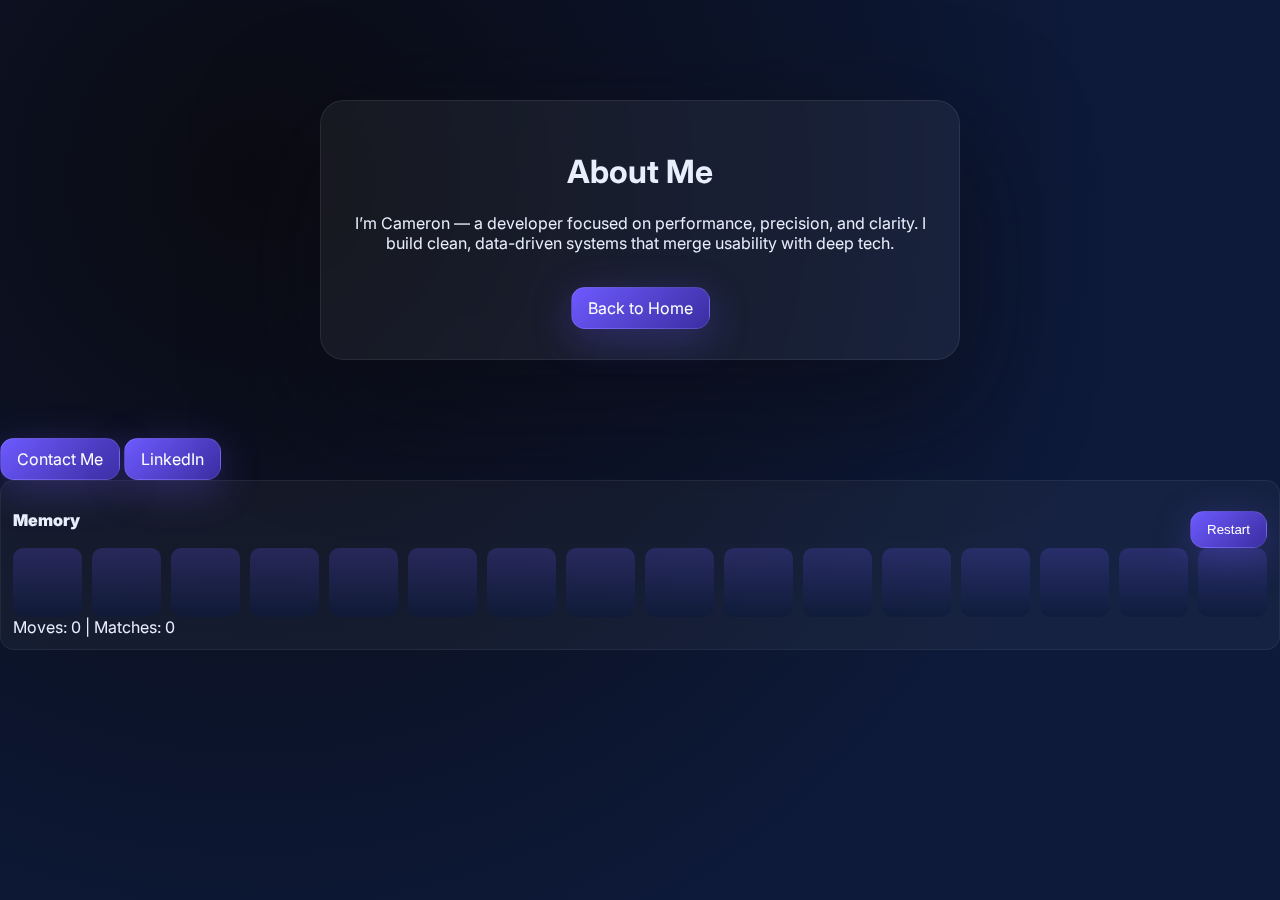
<file: about.html>
<!DOCTYPE html>
<html lang="en">
  <head>
    <meta charset="UTF-8" />
    <meta name="viewport" content="width=device-width, initial-scale=1.0" />
    <title>About Me | Coding.cam</title>
    <link href="https://fonts.googleapis.com/css2?family=Inter:wght@400;600;800&display=swap" rel="stylesheet" />
    <link rel="stylesheet" href="style/style.css" />
    <!-- About page styles are included in /style/style.css -->
  </head>

  <body>
    <canvas id="starfield"></canvas>

    <div class="container" id="card">
      <h1>About Me</h1>
      <p>
        I’m Cameron — a developer focused on performance, precision, and clarity.
        I build clean, data-driven systems that merge usability with deep tech.
      </p>
      <a href="index.html" class="button">Back to Home</a>
    </div>

    <!-- Centered contact buttons -->
    <div class="contact-row">
      <a href="mailto:cameron09ventura@gmail.com" class="button">Contact Me</a>
      <a href="https://www.linkedin.com/in/cameron-ventura/" target="_blank" rel="noopener" class="button">LinkedIn</a>
    </div>

    <!-- Memory game section -->
    <div class="memory-game">
      <div class="mg-header">
        <strong>Memory</strong>
        <button id="mgRestart" class="button">Restart</button>
      </div>
      <div id="mgGrid" class="mg-grid"></div>
      <div class="mg-info">Moves: <span id="mgMoves">0</span> | Matches: <span id="mgMatches">0</span></div>
    </div>

    <script src="script/canvas-utils.js" defer></script>
    <script src="script/ui-utils.js" defer></script>
    <script src="script/about.js" defer></script>
  </body>
</html>
</file>
<file: style/style.css>
/* Global theme: dark gray, violet, cosmic blue */
:root{
  --bg:#0b0b12;
  --accent: #6d5aff;
  --accent-2: #3a2ea1;
  --glass: rgba(255,255,255,0.04);
  --muted: rgba(200,210,255,0.7);
  --text: #e8eefc;
}
*{box-sizing:border-box}
html,body{height:100%;margin:0;font-family:Inter, system-ui, -apple-system, "Segoe UI", Roboto, "Helvetica Neue", Arial;background:radial-gradient(circle at 20% 20%, var(--bg), #0d1a3a 70%);color:var(--text);overflow-x:hidden}
/* Background canvas */
canvas#bg{position:fixed;inset:0;width:100vw;height:100vh;display:block;z-index:0}
canvas#starfield{position:fixed;inset:0;width:100vw;height:100vh;display:block;z-index:-1}

/* Overlay / Welcome */
.overlay{position:fixed;inset:0;display:flex;align-items:center;justify-content:center;z-index:40;background:linear-gradient(180deg, rgba(2,4,10,0.6), rgba(0,0,0,0.6));backdrop-filter:blur(6px)}
.overlay[hidden]{display:none}
.card, .container{background:linear-gradient(180deg, rgba(255,255,255,0.02), rgba(255,255,255,0.01));padding:28px 36px;border-radius:16px;box-shadow:0 36px 120px rgba(6,8,23,0.6);border:1px solid var(--glass);text-align:center;transform:translateZ(0)}
.title{font-size:clamp(20px,4vw,36px);margin:0 0 6px 0}
.sub{margin:0 0 18px 0;color:rgba(225,233,255,0.9)}
.cta{position:relative;display:inline-flex;align-items:center;gap:12px;padding:14px 24px;border-radius:14px;background:linear-gradient(180deg,var(--accent),var(--accent-2));color:white;border:0;font-weight:800;cursor:pointer;box-shadow:0 22px 60px rgba(91,74,247,0.34), 0 6px 18px rgba(0,0,0,0.55);transform:translateZ(18px);transition:transform .22s cubic-bezier(.2,.9,.3,1), box-shadow .22s}
.cta:active{transform:translateY(2px) translateZ(8px) scale(0.995)}
.cta .glow{position:absolute;inset:0;border-radius:14px;box-shadow:0 28px 92px rgba(109,90,255,0.36);pointer-events:none}
.hint{margin-top:12px;font-size:0.92rem;color:rgba(190,200,230,0.95)}
.ring{position:absolute;width:8px;height:8px;border-radius:50%;background:transparent;border:3px solid rgba(109,90,255,0.9);transform:translate(-50%,-50%) scale(0.4);opacity:0.9;animation:ring 850ms cubic-bezier(.2,.9,.2,1) forwards}
@keyframes ring{0%{transform:translate(-50%,-50%) scale(0.4);opacity:0.9}60%{transform:translate(-50%,-50%) scale(2.2);opacity:0.6}100%{transform:translate(-50%,-50%) scale(3.6);opacity:0}}

.hero{position:relative;z-index:20;display:flex;align-items:center;justify-content:center;gap:22px;padding:44px 36px;max-width:980px;margin:clamp(120px,18vh,180px) auto 0 auto}
.brand{position:fixed;top:clamp(10px,2.5vw,18px);left:50%;transform:translateX(-50%);z-index:90;font-weight:800;color:var(--text);text-decoration:none;font-size:1.05rem}
.hero-img{width:clamp(120px,20vw,220px);height:clamp(120px,20vw,220px);border-radius:18px;object-fit:cover;border:1px solid rgba(255,255,255,0.06);box-shadow:0 26px 80px rgba(6,8,23,0.6), 0 10px 24px rgba(109,90,255,0.18);transform:translateZ(0);animation:floatY 6s ease-in-out infinite}
.hero-actions{position:absolute;right:clamp(14px,3vw,36px);top:clamp(10px,2.5vw,18px);display:flex;gap:12px;z-index:80}

@keyframes floatY{0%{transform:translateY(-6px)}50%{transform:translateY(6px)}100%{transform:translateY(-6px)}}
.btn{
  display:inline-flex;
  align-items:center;
  gap:8px;
  padding:10px 14px;
  border-radius:12px;
  text-decoration:none;
  color: #f6f9ff;
  background: linear-gradient(180deg, rgba(255,255,255,0.04), rgba(255,255,255,0.02));
  border: 1px solid rgba(255,255,255,0.06);
  box-shadow: 0 8px 30px rgba(11,11,18,0.6), inset 0 1px 0 rgba(255,255,255,0.02);
  backdrop-filter: blur(6px) saturate(120%);
  transition: transform .22s cubic-bezier(.2,.9,.3,1), box-shadow .22s, background .22s;
  font-weight:700;
}
.btn::after{
  content: '\2192'; /* arrow */
  display:inline-block;
  margin-left:6px;
  transform:translateX(0);
  transition: transform .22s ease;
  color: rgba(245,247,255,0.95);
}
.btn:hover{ transform:translateY(-4px) scale(1.01); box-shadow:0 20px 60px rgba(109,90,255,0.14), 0 6px 22px rgba(6,8,23,0.6); background:linear-gradient(180deg, rgba(109,90,255,0.12), rgba(58,46,161,0.06)); }
.btn:hover::after{ transform:translateX(6px); }
.btn:active{ transform:translateY(-2px) scale(0.998); }
.btn:focus{ outline:3px solid rgba(109,90,255,0.16); outline-offset:4px; box-shadow:0 28px 80px rgba(109,90,255,0.16); }

@media (prefers-reduced-motion: reduce){
  .btn, .btn::after{ transition: none; animation: none; }
}

/* Terminal console styles */
.console{max-width:980px;margin:28px auto 80px;padding:18px;border-radius:14px;background:linear-gradient(180deg, rgba(4,6,12,0.6), rgba(8,10,22,0.55));border:1px solid rgba(109,90,255,0.08);box-shadow:0 30px 100px rgba(6,8,23,0.6);color:var(--text)}
.console-inner{padding:14px;min-height:120px}
.term-output{font-family:ui-monospace, SFMono-Regular, Menlo, Monaco, 'Roboto Mono', monospace;font-size:0.95rem;line-height:1.4;max-height:240px;overflow:auto;padding-right:6px}
.term-line{display:flex;gap:10px;align-items:center;margin-top:12px}
.prompt{color:var(--accent);font-family:inherit;font-weight:700}
.term-input{flex:1;background:transparent;border:0;color:var(--text);font-family:inherit;font-size:0.98rem;outline:none}
.term-caret{display:inline-block;width:10px;height:18px;background:var(--accent);margin-left:4px;animation:blink 900ms steps(2,end) infinite}
.term-row{white-space:pre-wrap}
@keyframes blink{0%{opacity:1}50%{opacity:0}100%{opacity:1}}

@media (max-width:700px){
  .console{margin:18px 12px 60px;padding:12px}
  .term-output{max-height:160px;font-size:0.92rem}
}
.devices{position:fixed;right:8%;top:20%;transform:translateZ(0);z-index:10;pointer-events:none}
.skills{position:fixed;left:6%;top:30%;transform:translateY(-50%);z-index:10}

/* About page container */
.container{max-width:640px;margin:100px auto 60px;padding:30px;border-radius:24px;background:rgba(255,255,255,0.05);border:1px solid rgba(255,255,255,0.08);box-shadow:0 40px 120px rgba(10,10,20,0.6);text-align:center;backdrop-filter:blur(16px)}
.button{display:inline-block;margin-top:18px;padding:10px 16px;color:#fff;text-decoration:none;border-radius:14px;border:1px solid rgba(255,255,255,0.1);background:linear-gradient(135deg,var(--accent),var(--accent-2));box-shadow:0 10px 40px rgba(109,90,255,0.3);transition:transform .25s, box-shadow .25s}
.button:hover{transform:translateY(-4px);box-shadow:0 20px 60px rgba(109,90,255,0.4)}
.contact-game-row{display:flex;flex-wrap:wrap;justify-content:center;gap:24px;margin:40px auto;max-width:960px;padding:0 20px}
.memory-game{flex:1 1 400px;border-radius:14px;padding:12px;background:rgba(255,255,255,0.04);border:1px solid rgba(255,255,255,0.06)}
.mg-header{display:flex;justify-content:space-between;align-items:center;color:var(--text);font-weight:700}
.mg-grid{display:grid;grid-template-columns:repeat(auto-fit,minmax(64px,1fr));gap:10px}
.mg-card{position:relative;width:100%;padding-top:100%;border-radius:10px;perspective:800px;cursor:pointer}
.mg-inner{position:absolute;inset:0;transition:transform .4s;transform-style:preserve-3d}
.mg-card.flipped .mg-inner{transform:rotateY(180deg)}
.mg-face{position:absolute;inset:0;backface-visibility:hidden;border-radius:10px;display:flex;align-items:center;justify-content:center;font-weight:800;font-size:1.2rem}
.mg-front{transform:rotateY(180deg);background:linear-gradient(180deg, rgba(255,255,255,0.03), rgba(255,255,255,0.01))}
.mg-back{background:linear-gradient(180deg, rgba(109,90,255,0.22), rgba(13,26,58,0.64));color:#fff}

@media (max-width:700px){.hero{flex-direction:column;align-items:flex-start;margin:36px 18px}.devices{display:none}.skills{display:none}.card{padding:18px;border-radius:12px}.container{margin:60px 10px;padding:20px}.mg-grid{grid-template-columns:repeat(4,1fr)}}
</file>
